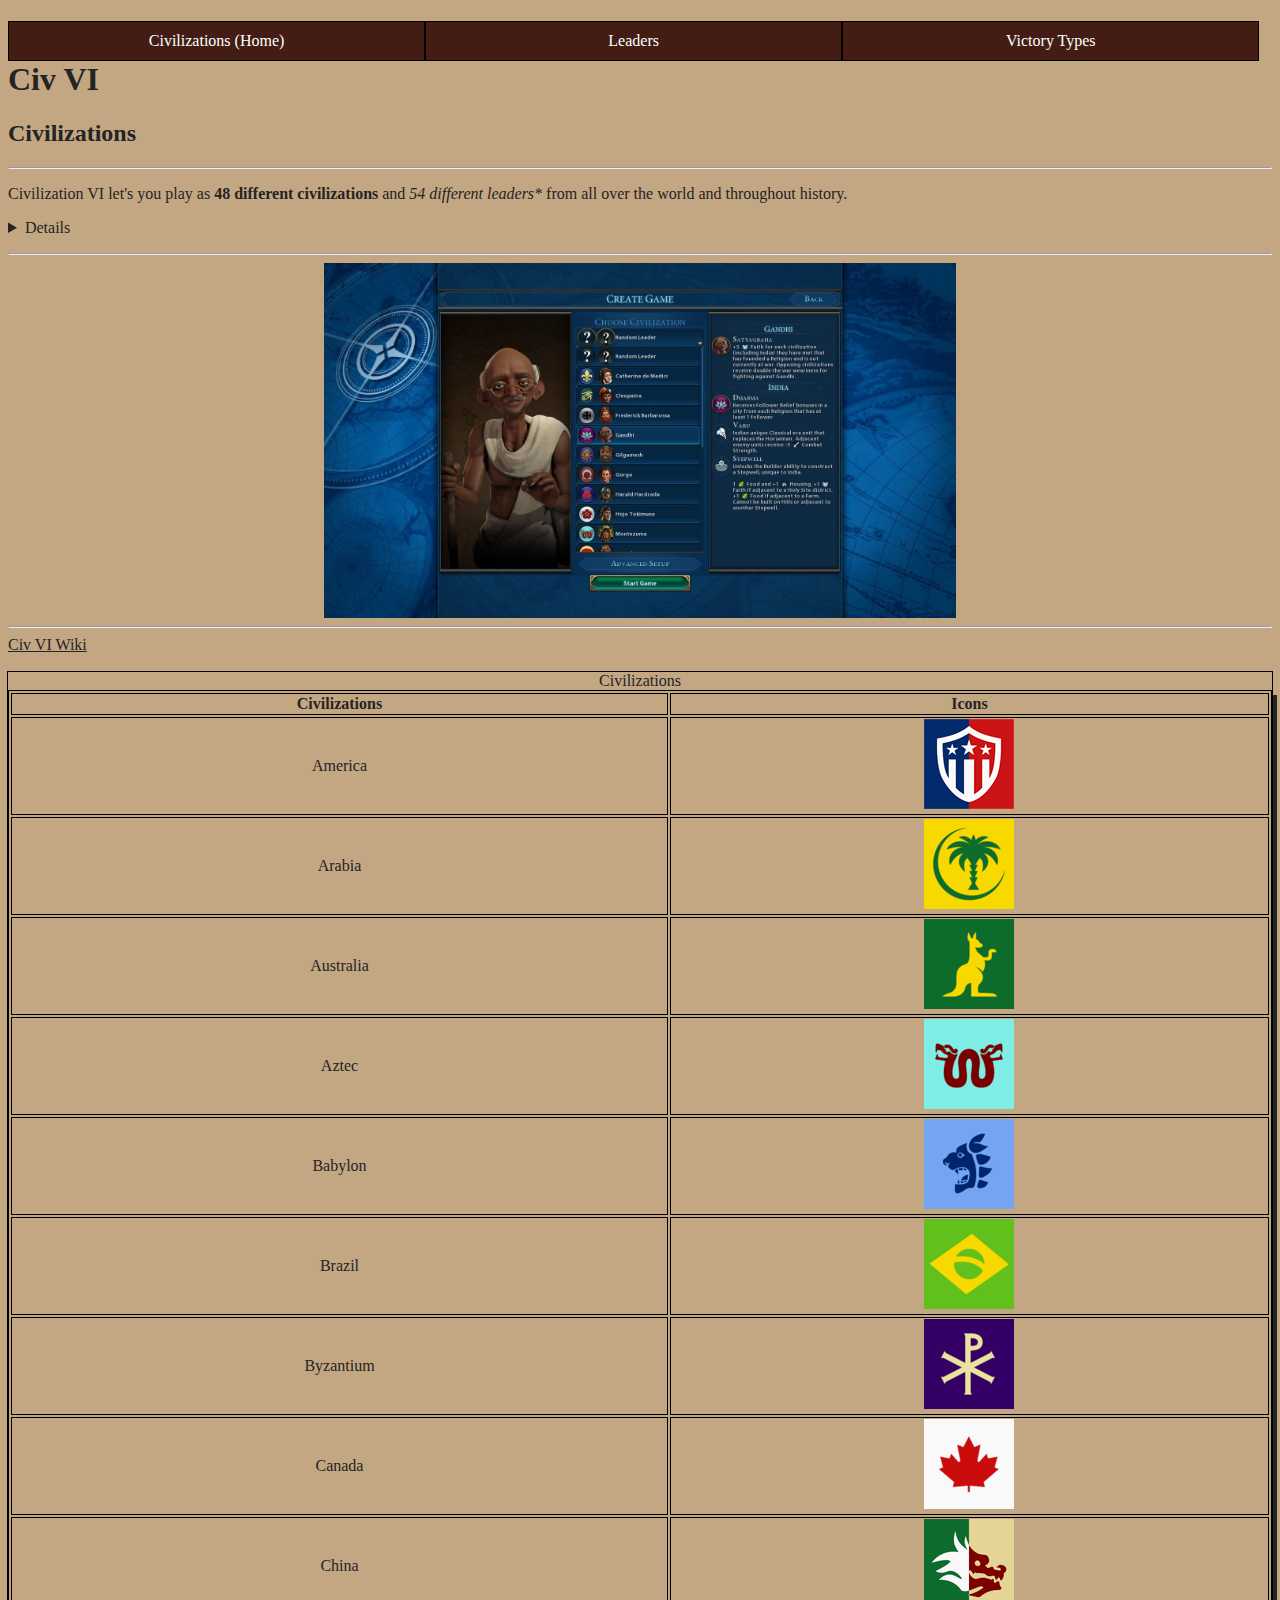
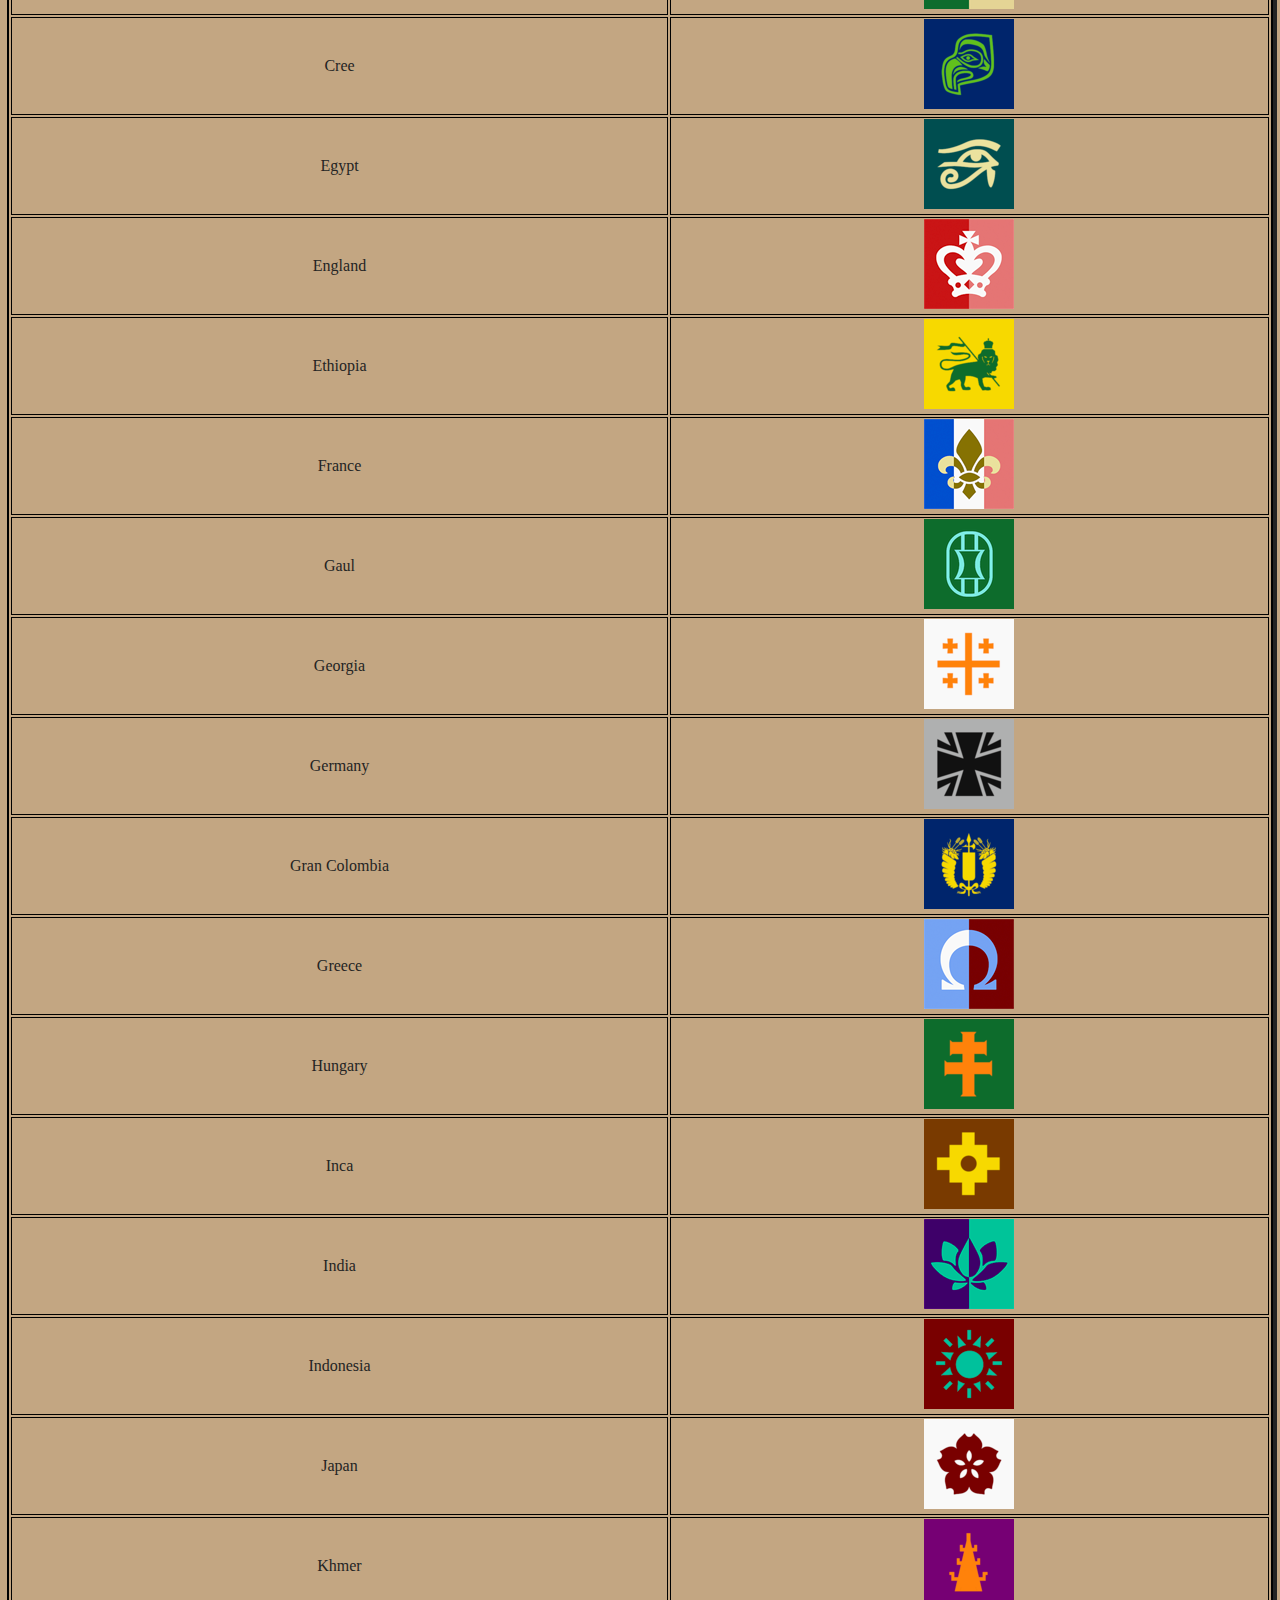
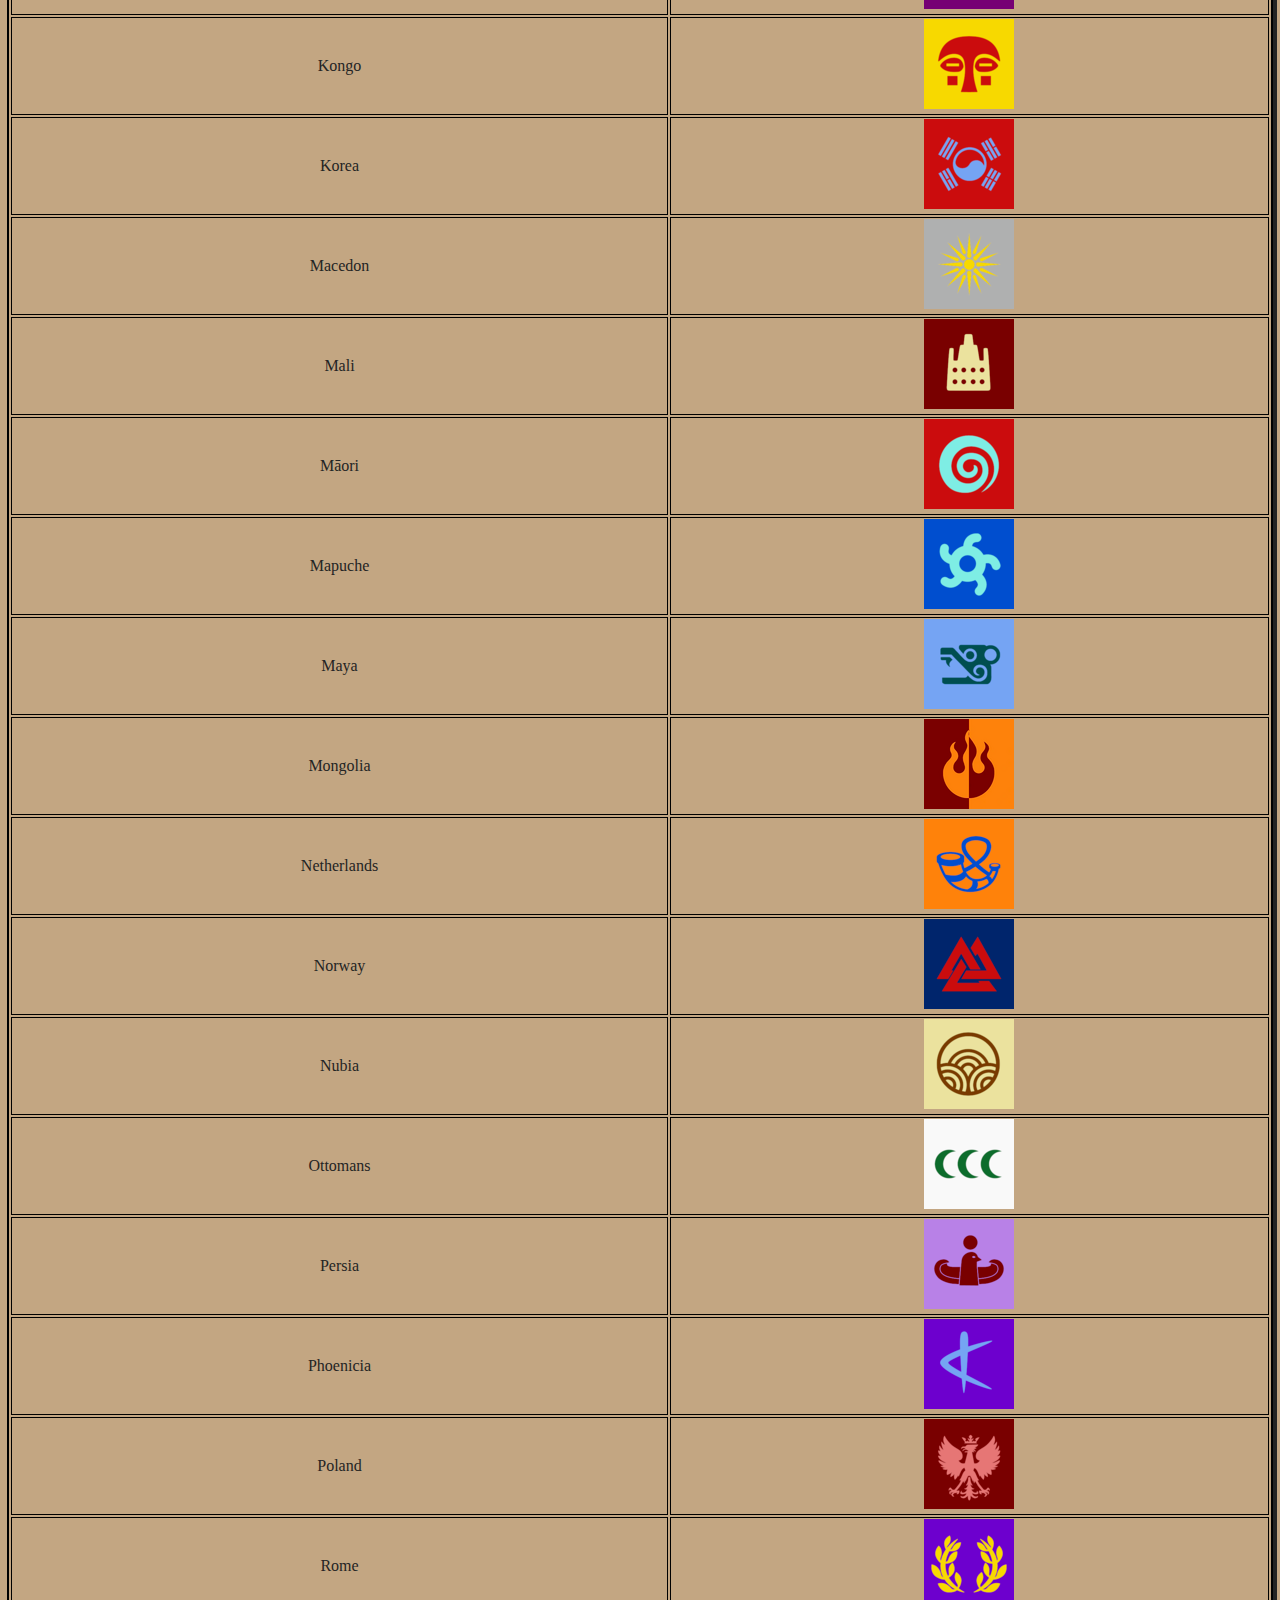
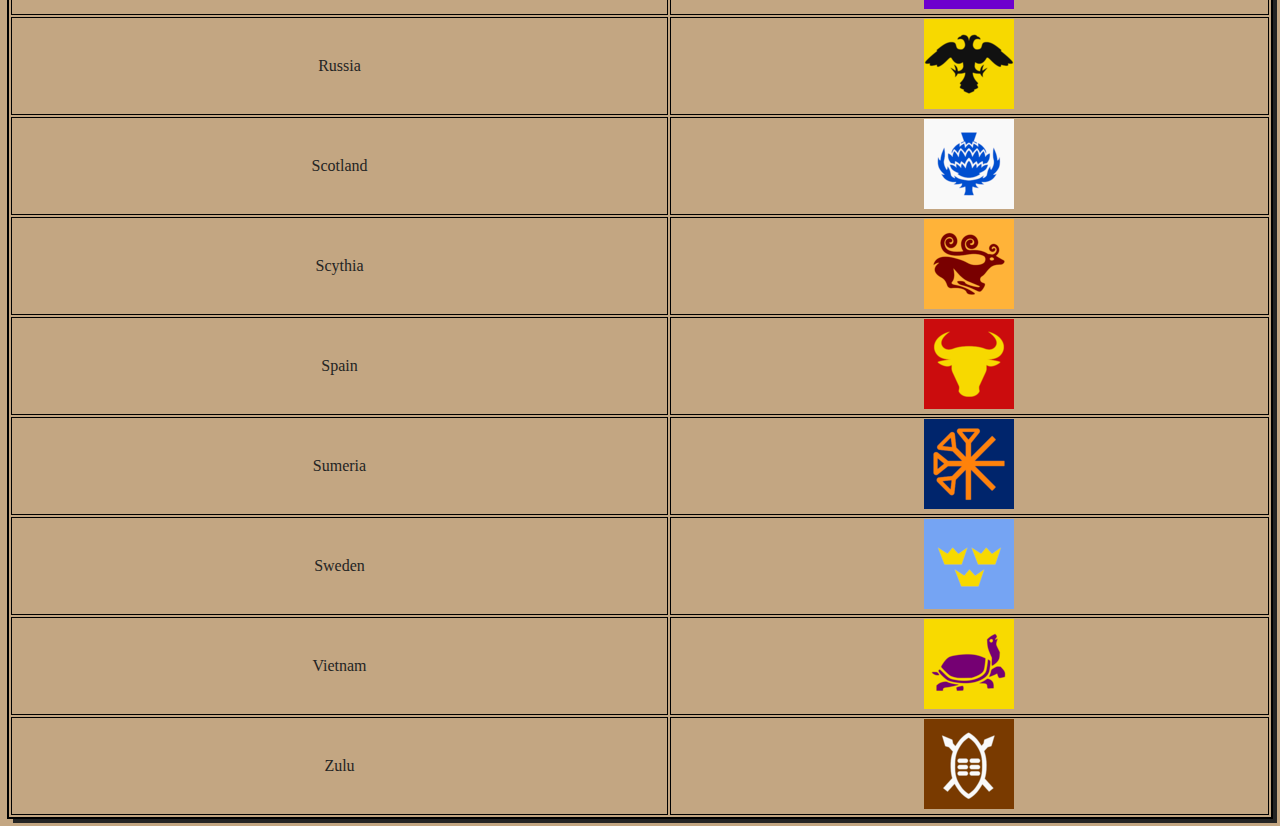
<file: index.html>
<!DOCTYPE html>
<html>

<head>
    <meta charset="UTF-8">
    <meta name="viewport" content="width=device-width, initial-scale=1.0">
    <title>Civilizations</title>
    <link rel="stylesheet" type="text/css" href="css/style.css">
</head>

<body>

    <div class="Nav-Bar">
        <a class="Button" href="index.html">Civilizations (Home)</a>
        <a class="Button" href="page two.html">Leaders</a>
        <a class="Button" href="page three.html">Victory Types</a>
    </div>

    <h1>Civ VI</h1>

    <h2>Civilizations</h2>
    <hr>

    <p>Civilization VI let's you play as <strong>48 different civilizations</strong> and <em>54 different leaders*</em>
        from all over the world and
        throughout history.
    <details><em>*There are two variants of both Teddy Roosevelt and Catherine de Medici that are known as personas that
            were
            counted individually and Eleanor of Aquitaine is counted twice as she can lead two different
            civilizations</em></details>
    </p>
    <hr>
    <!-- Image Source: https://external-preview.redd.it/YxXhj0whDzSocAX0uCM71oUaLB-9wxD-l-YPoZmFixc.jpg?auto=webp&s=e5abf3b8324ccaa3a34d7c6836207f40921fe175 -->
    <div class="Image">
        <a href="assets/Civ Selection Screen.jpg">
            <img src="assets/Civ Selection Screen.jpg"
                alt="This was an image of the Civilization Secection Screen in Civ VI" width="500px" class="center">
        </a>
    </div>
    <hr>
    <a href="https://civilization.fandom.com/wiki/Category:Civilizations_(Civ6)" target="blank">Civ VI Wiki</a>
    <br><br>
    <table>
        <!-- All* images in table are from: https://civilization.fandom.com/wiki/Jersey_System_(Civ6) -->
        <!-- America image is from: https://civilization.fandom.com/wiki/American_(Civ6) -->
        <!-- England image is from: https://civilization.fandom.com/wiki/English_(Civ6) -->
        <!-- France image is from: https://civilization.fandom.com/wiki/French_(Civ6) -->
        <!-- Greece image is from: https://civilization.fandom.com/wiki/Greek_(Civ6) -->
        <!-- India image is from: https://civilization.fandom.com/wiki/Indian_(Civ6) -->
        <caption>Civilizations</caption>
        <thead>
            <tr>
                <th>Civilizations</th>
                <th>Icons</th>
            </tr>
        </thead>
        <tbody>
            <tr>
                <td>America</td>
                <td><img src="assets/America.png"></td>
            </tr>
            <tr>
                <td>Arabia</td>
                <td><img src="assets/Arabia.png"></td>
            </tr>
            <tr>
                <td>Australia</td>
                <td><img src="assets/Australia.png"></td>
            </tr>
            <tr>
                <td>Aztec</td>
                <td><img src="assets/Aztec.png"></td>
            </tr>
            <tr>
                <td>Babylon</td>
                <td><img src="assets/Babylon.png"></td>
            </tr>
            <tr>
                <td>Brazil</td>
                <td><img src="assets/Brazil.png"></td>
            </tr>
            <tr>
                <td>Byzantium</td>
                <td><img src="assets/Byzantium.png"></td>
            </tr>
            <tr>
                <td>Canada</td>
                <td><img src="assets/Canada.png"></td>
            </tr>
            <tr>
                <td>China</td>
                <td><img src="assets/China.png"></td>
            </tr>
            <tr>
                <td>Cree</td>
                <td><img src="assets/Cree.png"></td>
            </tr>
            <tr>
                <td>Egypt</td>
                <td><img src="assets/Egypt.png"></td>
            </tr>
            <tr>
                <td>England</td>
                <td><img src="assets/England.png"></td>
            </tr>
            <tr>
                <td>Ethiopia</td>
                <td><img src="assets/Ethiopia.png"></td>
            </tr>
            <tr>
                <td>France</td>
                <td><img src="assets/France.png"></td>
            </tr>
            <tr>
                <td>Gaul</td>
                <td><img src="assets/Gaul.png"></td>
            </tr>
            <tr>
                <td>Georgia</td>
                <td><img src="assets/Georgia.png"></td>
            </tr>
            <tr>
                <td>Germany</td>
                <td><img src="assets/Germany.png"></td>
            </tr>
            <tr>
                <td>Gran Colombia</td>
                <td><img src="assets/GranColombia.png"></td>
            </tr>
            <tr>
                <td>Greece</td>
                <td><img src="assets/Greece.png"></td>
            </tr>
            <tr>
                <td>Hungary</td>
                <td><img src="assets/Hungary.png"></td>
            </tr>
            <tr>
                <td>Inca</td>
                <td><img src="assets/Inca.png"></td>
            </tr>
            <tr>
                <td>India</td>
                <td><img src="assets/India.png"></td>
            </tr>
            <tr>
                <td>Indonesia</td>
                <td><img src="assets/Indonesia.png"></td>
            </tr>
            <tr>
                <td>Japan</td>
                <td><img src="assets/Japan.png"></td>
            </tr>
            <tr>
                <td>Khmer</td>
                <td><img src="assets/Khmer.png"></td>
            </tr>
            <tr>
                <td>Kongo</td>
                <td><img src="assets/Kongo.png"></td>
            </tr>
            <tr>
                <td>Korea</td>
                <td><img src="assets/Korea.png"></td>
            </tr>
            <tr>
                <td>Macedon</td>
                <td><img src="assets/Macedon.png"></td>
            </tr>
            <tr>
                <td>Mali</td>
                <td><img src="assets/Mali.png"></td>
            </tr>
            <tr>
                <td>Māori</td>
                <td><img src="assets/Maori.png"></td>
            </tr>
            <tr>
                <td>Mapuche</td>
                <td><img src="assets/Mapuche.png"></td>
            </tr>
            <tr>
                <td>Maya</td>
                <td><img src="assets/Maya.png"></td>
            </tr>
            <tr>
                <td>Mongolia</td>
                <td><img src="assets/Mongolia.png"></td>
            </tr>
            <tr>
                <td>Netherlands</td>
                <td><img src="assets/Netherlands.png"></td>
            </tr>
            <tr>
                <td>Norway</td>
                <td><img src="assets/Norway.png"></td>
            </tr>
            <tr>
                <td>Nubia</td>
                <td><img src="assets/Nubia.png"></td>
            </tr>
            <tr>
                <td>Ottomans</td>
                <td><img src="assets/Ottoman.png"></td>
            </tr>
            <tr>
                <td>Persia</td>
                <td><img src="assets/Persia.png"></td>
            </tr>
            <tr>
                <td>Phoenicia</td>
                <td><img src="assets/Phoenicia.png"></td>
            </tr>
            <tr>
                <td>Poland</td>
                <td><img src="assets/Poland.png"></td>
            </tr>
            <tr>
                <td>Rome</td>
                <td><img src="assets/Rome.png"></td>
            </tr>
            <tr>
                <td>Russia</td>
                <td><img src="assets/Russia.png"></td>
            </tr>
            <tr>
                <td>Scotland</td>
                <td><img src="assets/Scotland.png"></td>
            </tr>
            <tr>
                <td>Scythia</td>
                <td><img src="assets/Scythia.png"></td>
            </tr>
            <tr>
                <td>Spain</td>
                <td><img src="assets/Spain.png"></td>
            </tr>
            <tr>
                <td>Sumeria</td>
                <td><img src="assets/Sumeria.png"></td>
            </tr>
            <tr>
                <td>Sweden</td>
                <td><img src="assets/Sweden.png"></td>
            </tr>
            <tr>
                <td>Vietnam</td>
                <td><img src="assets/Vietnam.png"></td>
            </tr>
            <tr>
                <td>Zulu</td>
                <td><img src="assets/Zulu.png"></td>
            </tr>
        </tbody>
    </table>
</body>

</html>
</file>
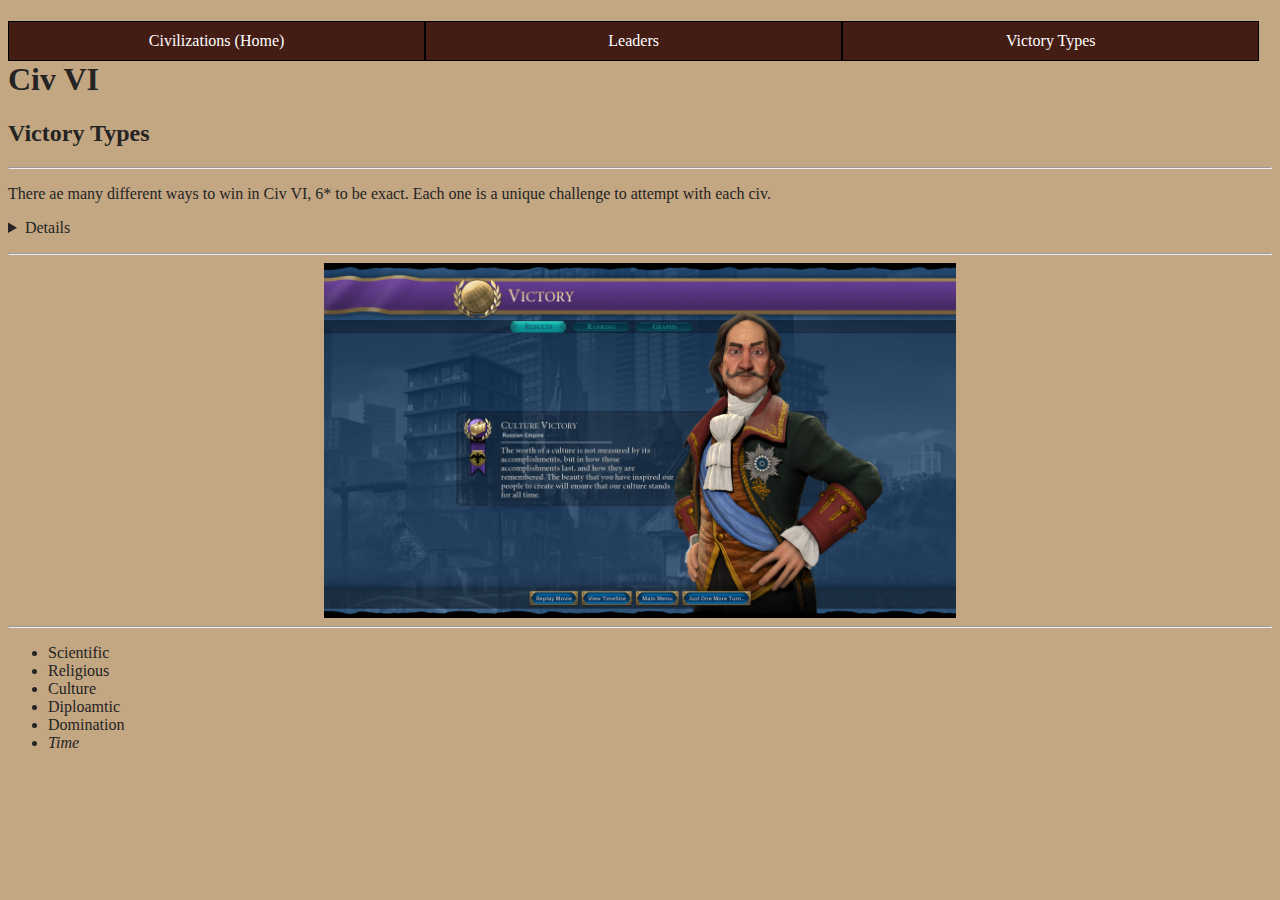
<file: page three.html>
<!DOCTYPE html>
<html>

<head>
    <meta charset="UTF-8">
    <meta name="viewport" content="width=device-width, initial-scale=1.0">
    <title>Victory Types</title>
    <link rel="stylesheet" type="text/css" href="css/style.css">
</head>

<body>

    <div class="Nav-Bar">
        <a class="Button" href="index.html">Civilizations (Home)</a>
        <a class="Button" href="page two.html">Leaders</a>
        <a class="Button" href="page three.html">Victory Types</a>
    </div>
    <div class="Heading">
        <h1>Civ VI</h1>

        <h2>Victory Types</h2>
    </div>
    <hr>
    <div class="Text">
        <p>There ae many different ways to win in Civ VI, 6* to be exact. Each one is a unique challenge to attempt with
            each civ.
        <details><em>*No respectable player will recognize a Time Vicotry as a legitimate victory so it is often ignored
                (for good
                reason)</em></details>
        </p>
    </div>
    <hr>
    <!--Image Source: https://i.redd.it/b15pugziy3p01.png -->
    <div class="Image">
        <a href="assets/Victory Screen.png">
            <img src="assets/Victory Screen.png" alt="This was an image of the Victory Screen in Civ VI"
            width="500px" class="center"></a>
    </div>
    <hr>
    <div class="Victories">
        <ul>
            <li>Scientific</li>
            <li>Religious</li>
            <li>Culture</li>
            <li>Diploamtic</li>
            <li>Domination</li>
            <li><em>Time</em></li>
        </ul>
    </div>
</body>

</html>
</file>
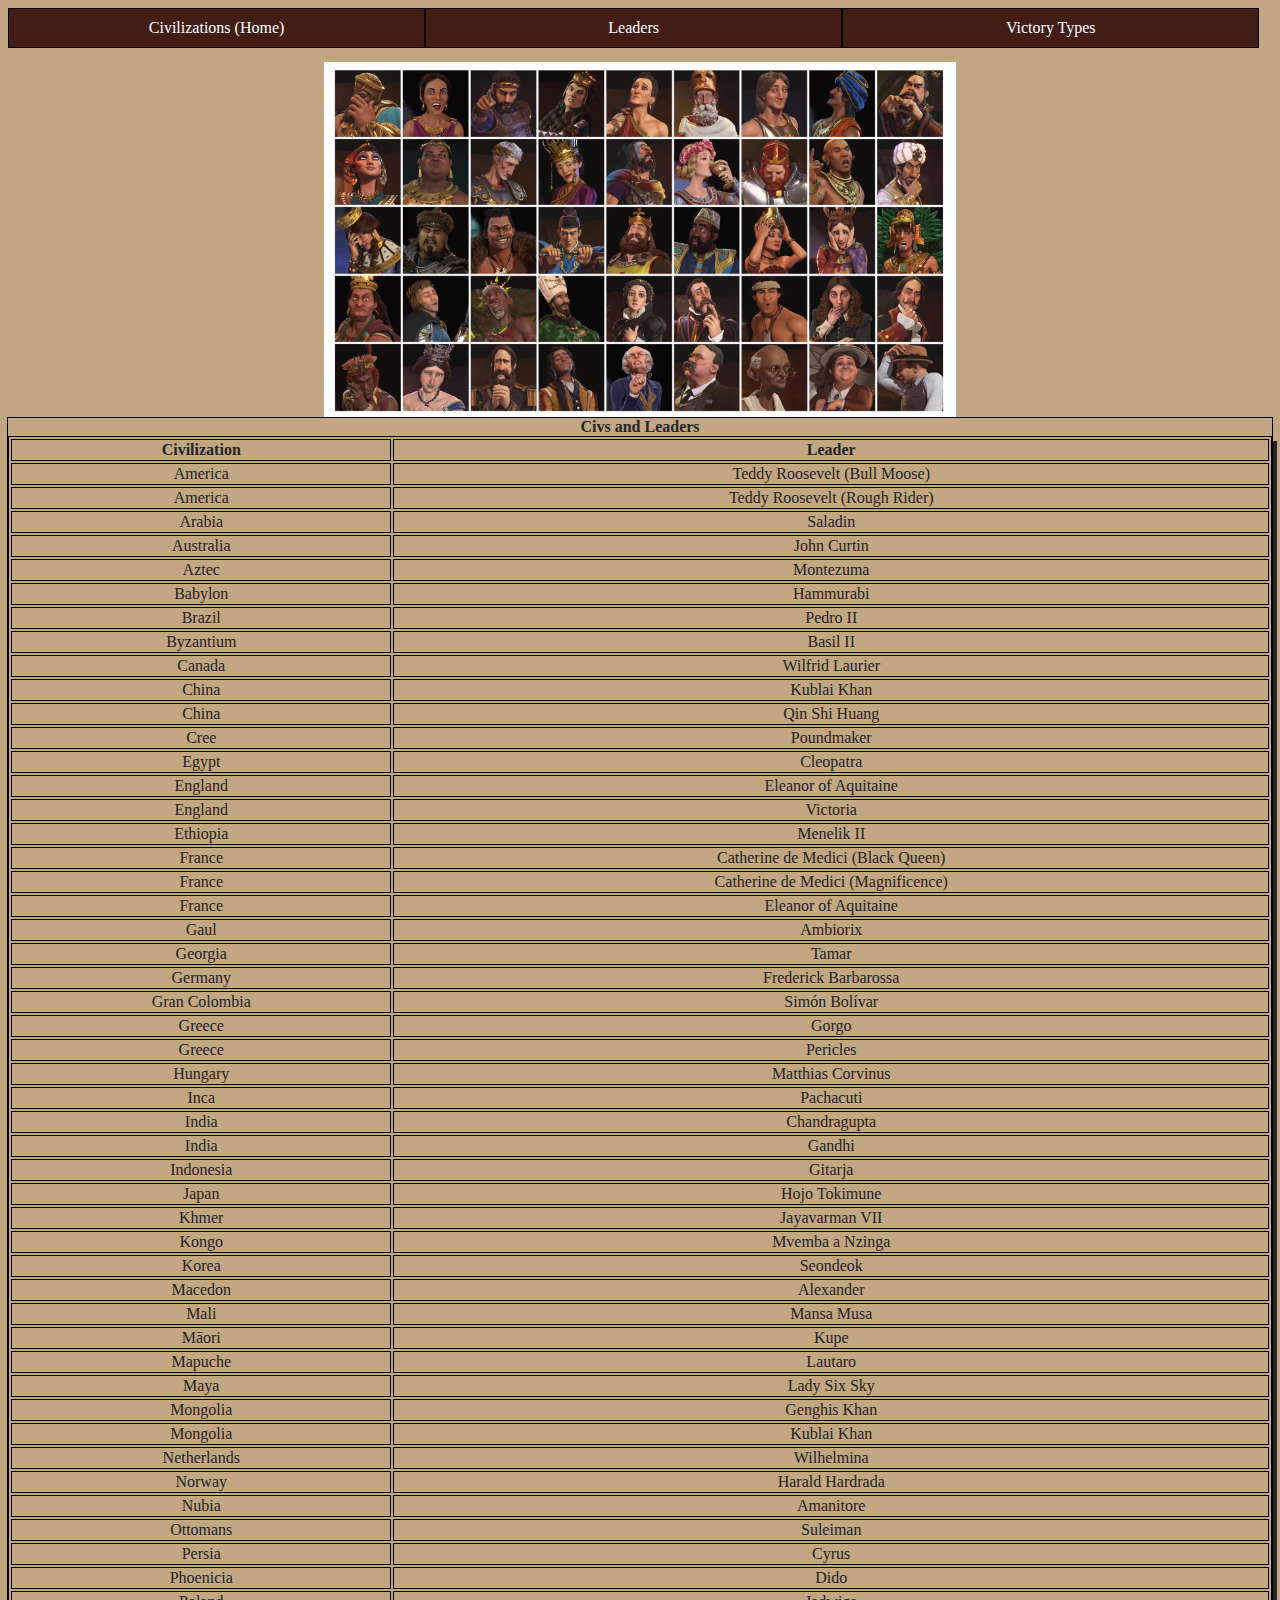
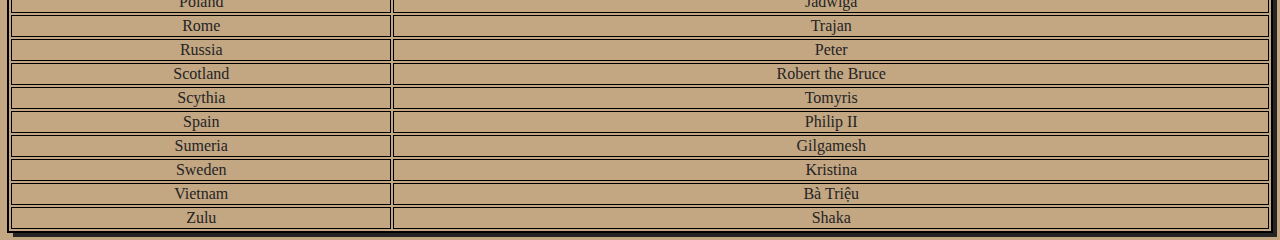
<file: page two.html>
<!DOCTYPE html>
<html lang="en">

<head>
    <meta charset="UTF-8">
    <meta name="viewport" content="width=device-width, initial-scale=1.0">
    <title>Leaders</title>
    <link rel="stylesheet" type="text/css" href="css/style.css">
</head>

<body>
    <div class="Nav-Bar">
        <a class="Button" href="index.html">Civilizations (Home)</a>
        <a class="Button" href="page two.html">Leaders</a>
        <a class="Button" href="page three.html">Victory Types</a>
    </div>

    <br><br><br>
    <!-- Image Source: https://i.redd.it/20fnk59d85s21.png -->
    <div class="Image">
        <a href="assets/Leaders.png">
            <img src="assets/Leaders.png" alt="This was an image of most of the leaders in Civ VI" width="500px" class="center">
        </a>
    </div>
    <div class="Leader-Table">
        <table>
            <caption><strong>Civs and Leaders</strong></caption>
            <thead>
                <tr>
                    <th>Civilization</th>
                    <th>Leader</th>
                </tr>
            </thead>
            <tbody>
                <tr>
                    <td>America</td>
                    <td>Teddy Roosevelt (Bull Moose)</td>
                </tr>
                <tr>
                    <td>America</td>
                    <td>Teddy Roosevelt (Rough Rider)</td>
                </tr>
                <tr>
                    <td>Arabia</td>
                    <td>Saladin</td>
                </tr>
                <tr>
                    <td>Australia</td>
                    <td>John Curtin</td>
                </tr>
                <tr>
                    <td>Aztec</td>
                    <td>Montezuma</td>
                </tr>
                <tr>
                    <td>Babylon</td>
                    <td>Hammurabi</td>
                </tr>
                <tr>
                    <td>Brazil</td>
                    <td>Pedro II</td>
                </tr>
                <tr>
                    <td>Byzantium</td>
                    <td>Basil II</td>
                </tr>
                <tr>
                    <td>Canada</td>
                    <td>Wilfrid Laurier</td>
                </tr>
                <tr>
                    <td>China</td>
                    <td>Kublai Khan</td>
                </tr>
                <tr>
                    <td>China</td>
                    <td>Qin Shi Huang</td>
                </tr>
                <tr>
                    <td>Cree</td>
                    <td>Poundmaker</td>
                </tr>
                <tr>
                    <td>Egypt</td>
                    <td>Cleopatra</td>
                </tr>
                <tr>
                    <td>England</td>
                    <td>Eleanor of Aquitaine</td>
                </tr>
                <tr>
                    <td>England</td>
                    <td>Victoria</td>
                </tr>
                <tr>
                    <td>Ethiopia</td>
                    <td>Menelik II</td>
                </tr>
                <tr>
                    <td>France</td>
                    <td>Catherine de Medici (Black Queen)</td>
                </tr>
                <tr>
                    <td>France</td>
                    <td>Catherine de Medici (Magnificence)</td>
                </tr>
                <tr>
                    <td>France</td>
                    <td>Eleanor of Aquitaine</td>
                </tr>
                <tr>
                    <td>Gaul</td>
                    <td>Ambiorix</td>
                </tr>
                <tr>
                    <td>Georgia</td>
                    <td>Tamar</td>
                </tr>
                <tr>
                    <td>Germany</td>
                    <td>Frederick Barbarossa</td>
                </tr>
                <tr>
                    <td>Gran Colombia</td>
                    <td>Simón Bolívar</td>
                </tr>
                <tr>
                    <td>Greece</td>
                    <td>Gorgo</td>
                </tr>
                <tr>
                    <td>Greece</td>
                    <td>Pericles</td>
                </tr>
                <tr>
                    <td>Hungary</td>
                    <td>Matthias Corvinus</td>
                </tr>
                <tr>
                    <td>Inca</td>
                    <td>Pachacuti</td>
                </tr>
                <tr>
                    <td>India</td>
                    <td>Chandragupta</td>
                </tr>
                <tr>
                    <td>India</td>
                    <td>Gandhi</td>
                </tr>
                <tr>
                    <td>Indonesia</td>
                    <td>Gitarja</td>
                </tr>
                <tr>
                    <td>Japan</td>
                    <td>Hojo Tokimune</td>
                </tr>
                <tr>
                    <td>Khmer</td>
                    <td>Jayavarman VII</td>
                </tr>
                <tr>
                    <td>Kongo</td>
                    <td>Mvemba a Nzinga</td>
                </tr>
                <tr>
                    <td>Korea</td>
                    <td>Seondeok</td>
                </tr>
                <tr>
                    <td>Macedon</td>
                    <td>Alexander</td>
                </tr>
                <tr>
                    <td>Mali</td>
                    <td>Mansa Musa</td>
                </tr>
                <tr>
                    <td>Māori</td>
                    <td>Kupe</td>
                </tr>
                <tr>
                    <td>Mapuche</td>
                    <td>Lautaro</td>
                </tr>
                <tr>
                    <td>Maya</td>
                    <td>Lady Six Sky</td>
                </tr>
                <tr>
                    <td>Mongolia</td>
                    <td>Genghis Khan</td>
                </tr>
                <tr>
                    <td>Mongolia</td>
                    <td>Kublai Khan</td>
                </tr>
                <tr>
                    <td>Netherlands</td>
                    <td>Wilhelmina</td>
                </tr>
                <tr>
                    <td>Norway</td>
                    <td>Harald Hardrada</td>
                </tr>
                <tr>
                    <td>Nubia</td>
                    <td>Amanitore</td>
                </tr>
                <tr>
                    <td>Ottomans</td>
                    <td>Suleiman</td>
                </tr>
                <tr>
                    <td>Persia</td>
                    <td>Cyrus</td>
                </tr>
                <tr>
                    <td>Phoenicia</td>
                    <td>Dido</td>
                </tr>
                <tr>
                    <td>Poland</td>
                    <td>Jadwiga</td>
                </tr>
                <tr>
                    <td>Rome</td>
                    <td>Trajan</td>
                </tr>
                <tr>
                    <td>Russia</td>
                    <td>Peter</td>
                </tr>
                <tr>
                    <td>Scotland</td>
                    <td>Robert the Bruce</td>
                </tr>
                <tr>
                    <td>Scythia</td>
                    <td>Tomyris</td>
                </tr>
                <tr>
                    <td>Spain</td>
                    <td>Philip II</td>
                </tr>
                <tr>
                    <td>Sumeria</td>
                    <td>Gilgamesh</td>
                </tr>
                <tr>
                    <td>Sweden</td>
                    <td>Kristina</td>
                </tr>
                <tr>
                    <td>Vietnam</td>
                    <td>Bà Triệu</td>
                </tr>
                <tr>
                    <td>Zulu</td>
                    <td>Shaka</td>
                </tr>
            </tbody>
        </table>
    </div>
</body>

</html>
</file>
<file: css/style.css>
* {
    background-color: rgb(195, 166, 130);
    color: rgb(36, 36, 36);
}

.Button {
    background-color: rgb(67, 29, 20);
    color: white;
    margin: 0px;
    padding: 10px 15px;
    border: 1px solid black;
    text-decoration: none;
    width: 33%;
    display: block;
    float: left;
    box-sizing: border-box;
    text-align: center;
}

.Button:hover {
    background-color: rgb(151, 0, 0);
}

.center {
    display: block;
    margin-left: auto;
    margin-right: auto;
    width: 50%;
}

table, th, td {
    border: 1px solid black;
    text-align: center;
    vertical-align: center;
}

table {
    width: 100%;
    box-shadow: 5px 5px rgb(36, 36, 36);
    outline: 1px solid black;
}
</file>
